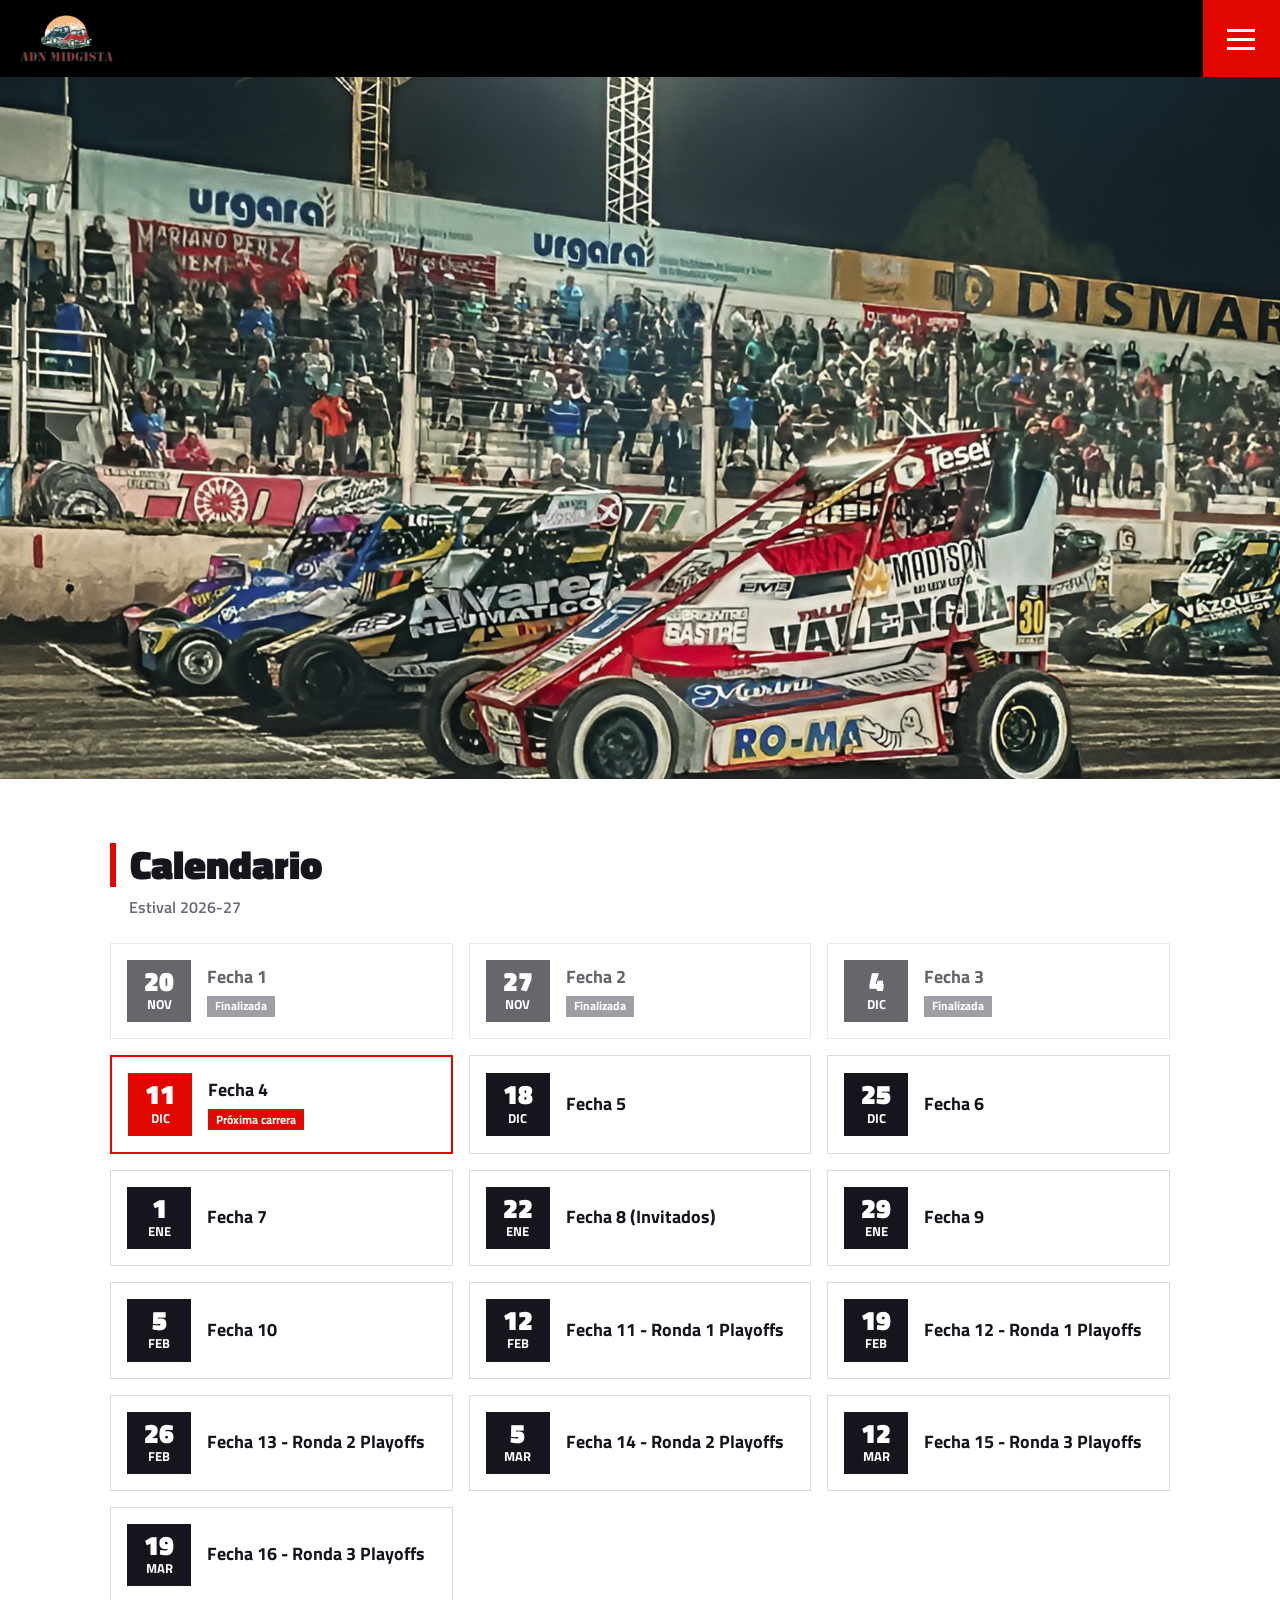
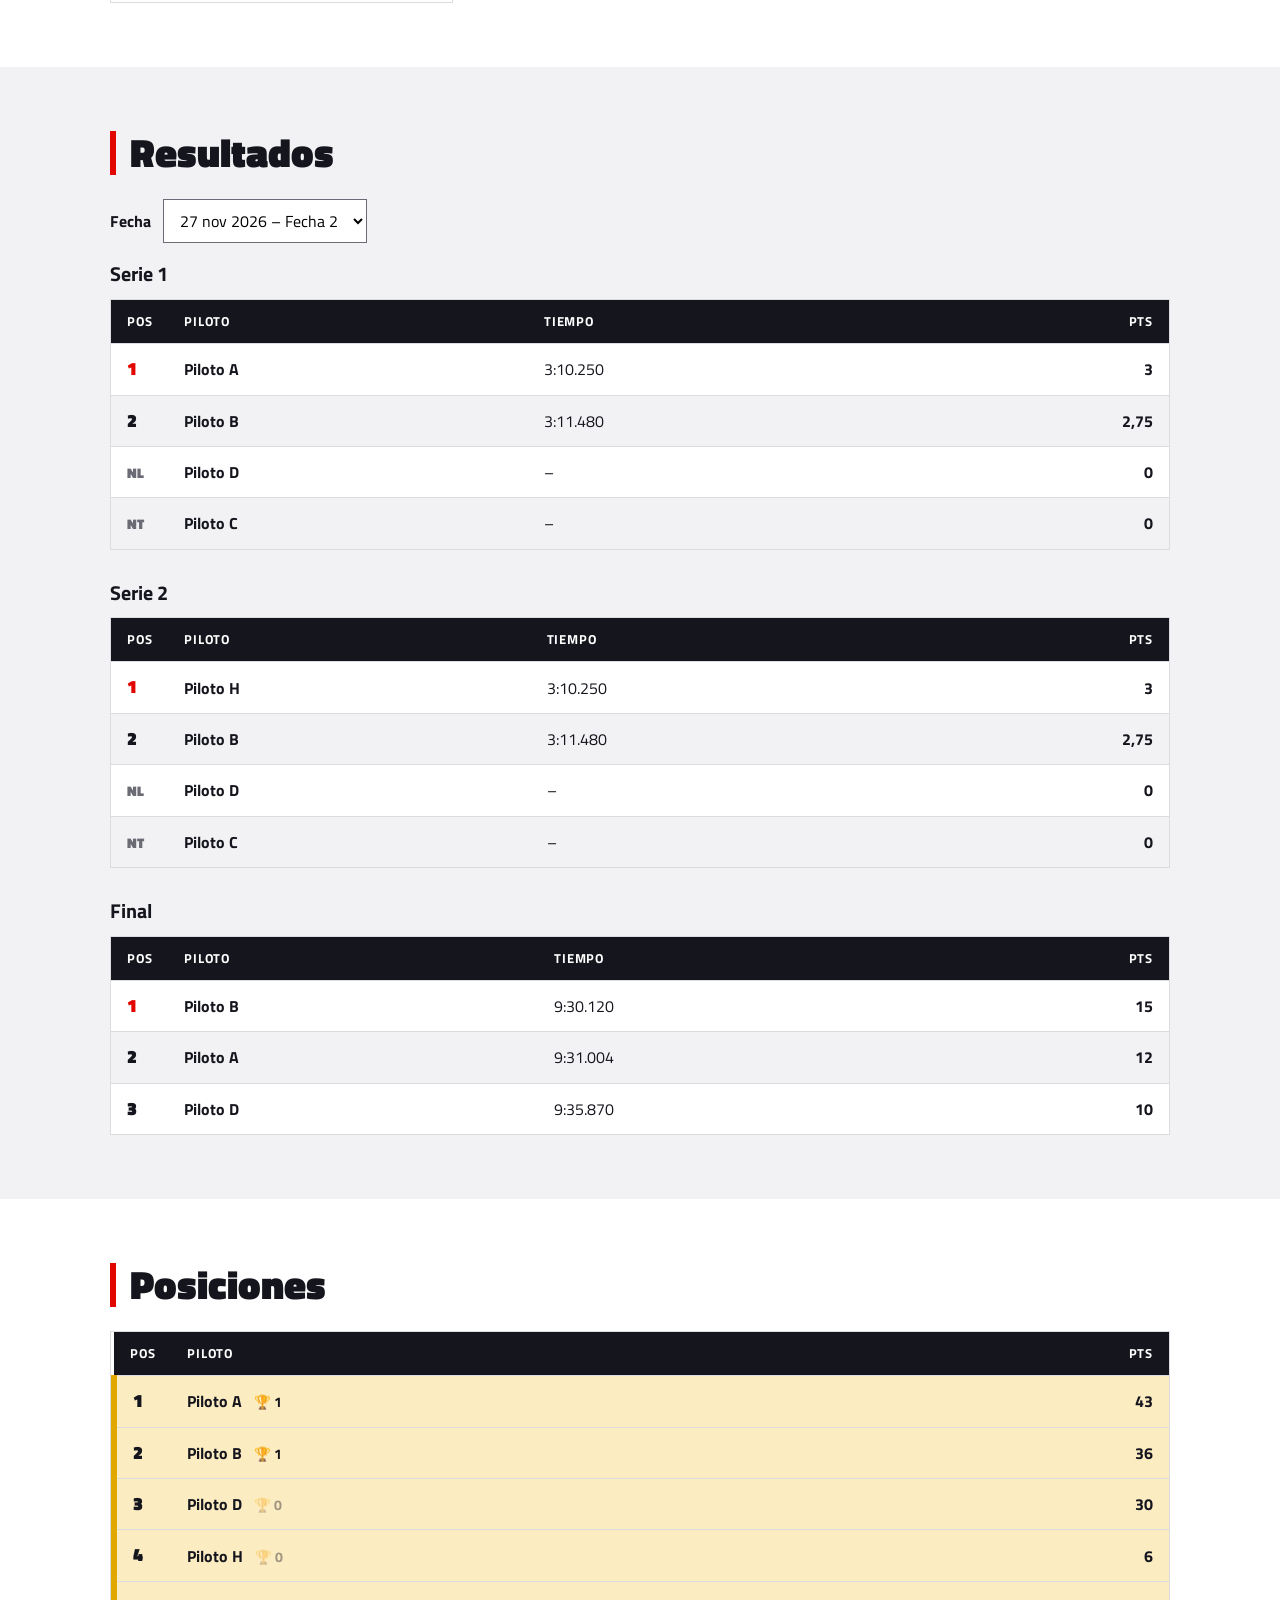
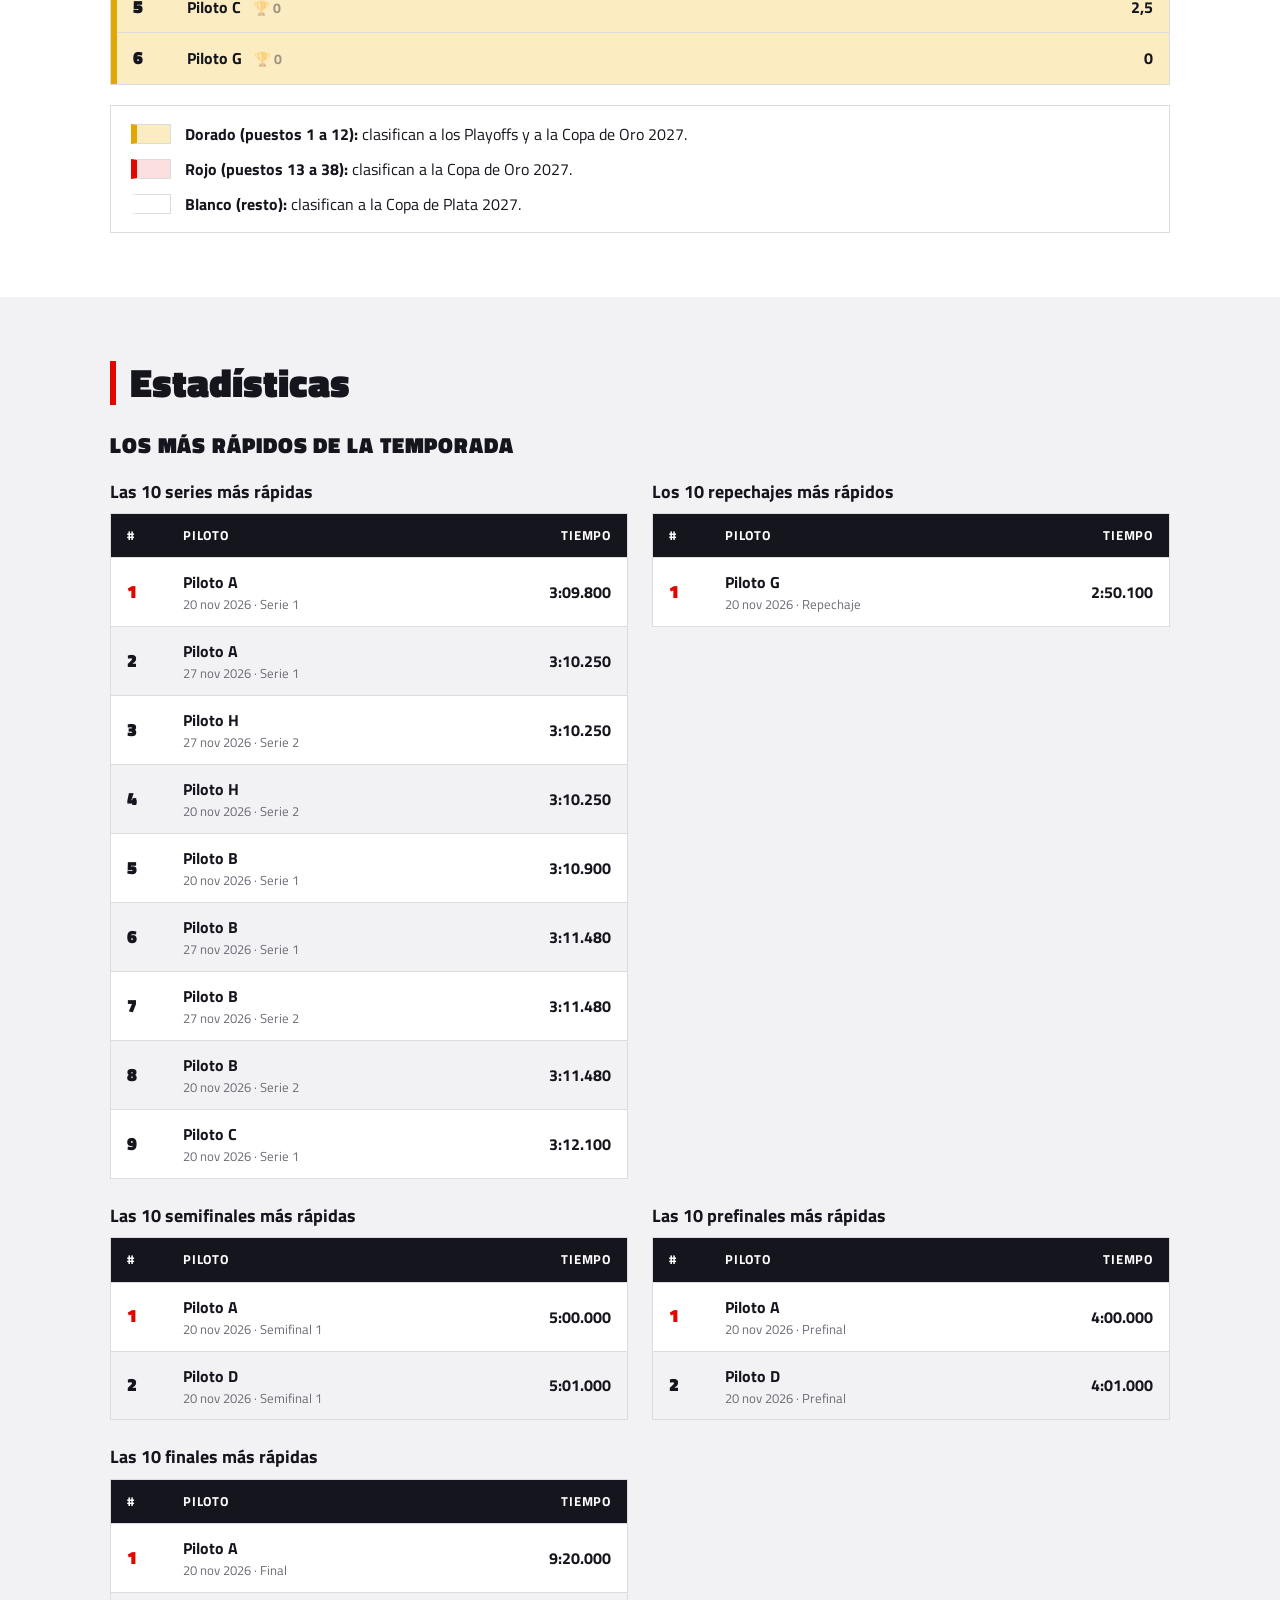
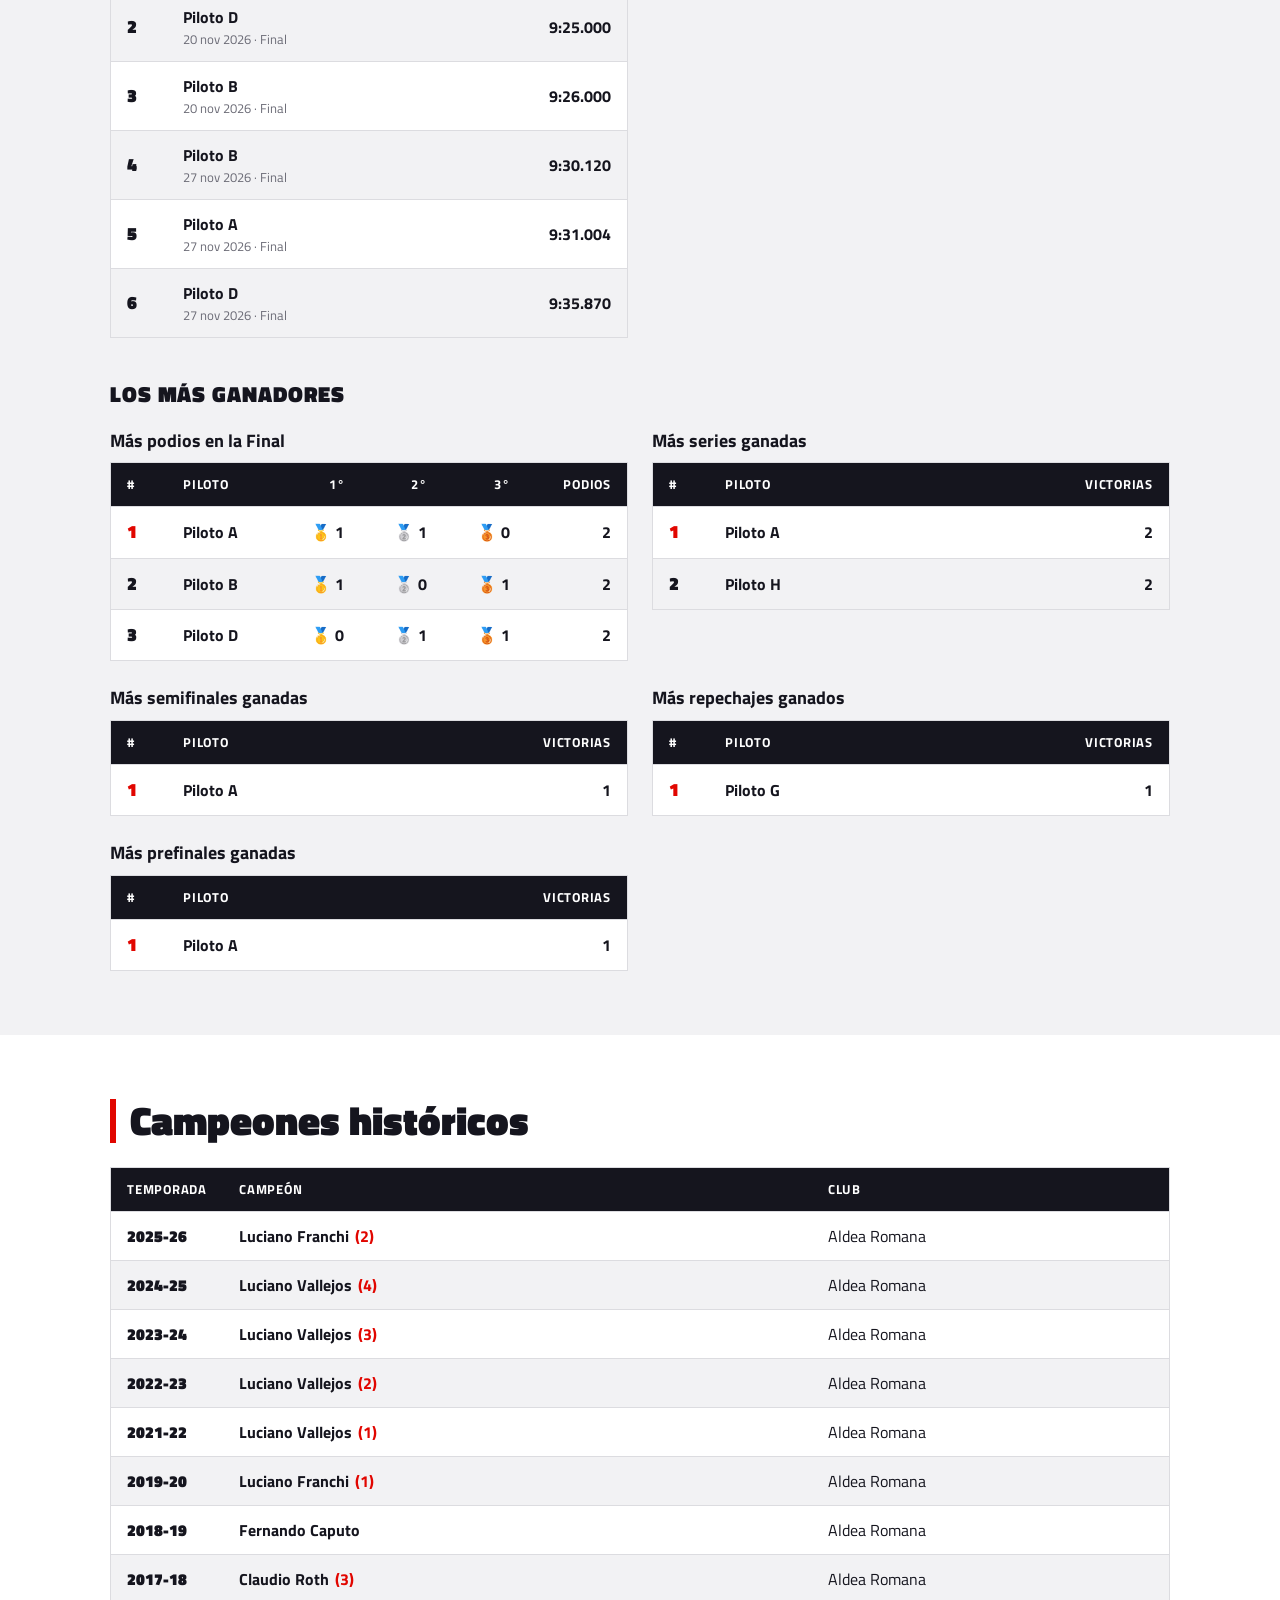
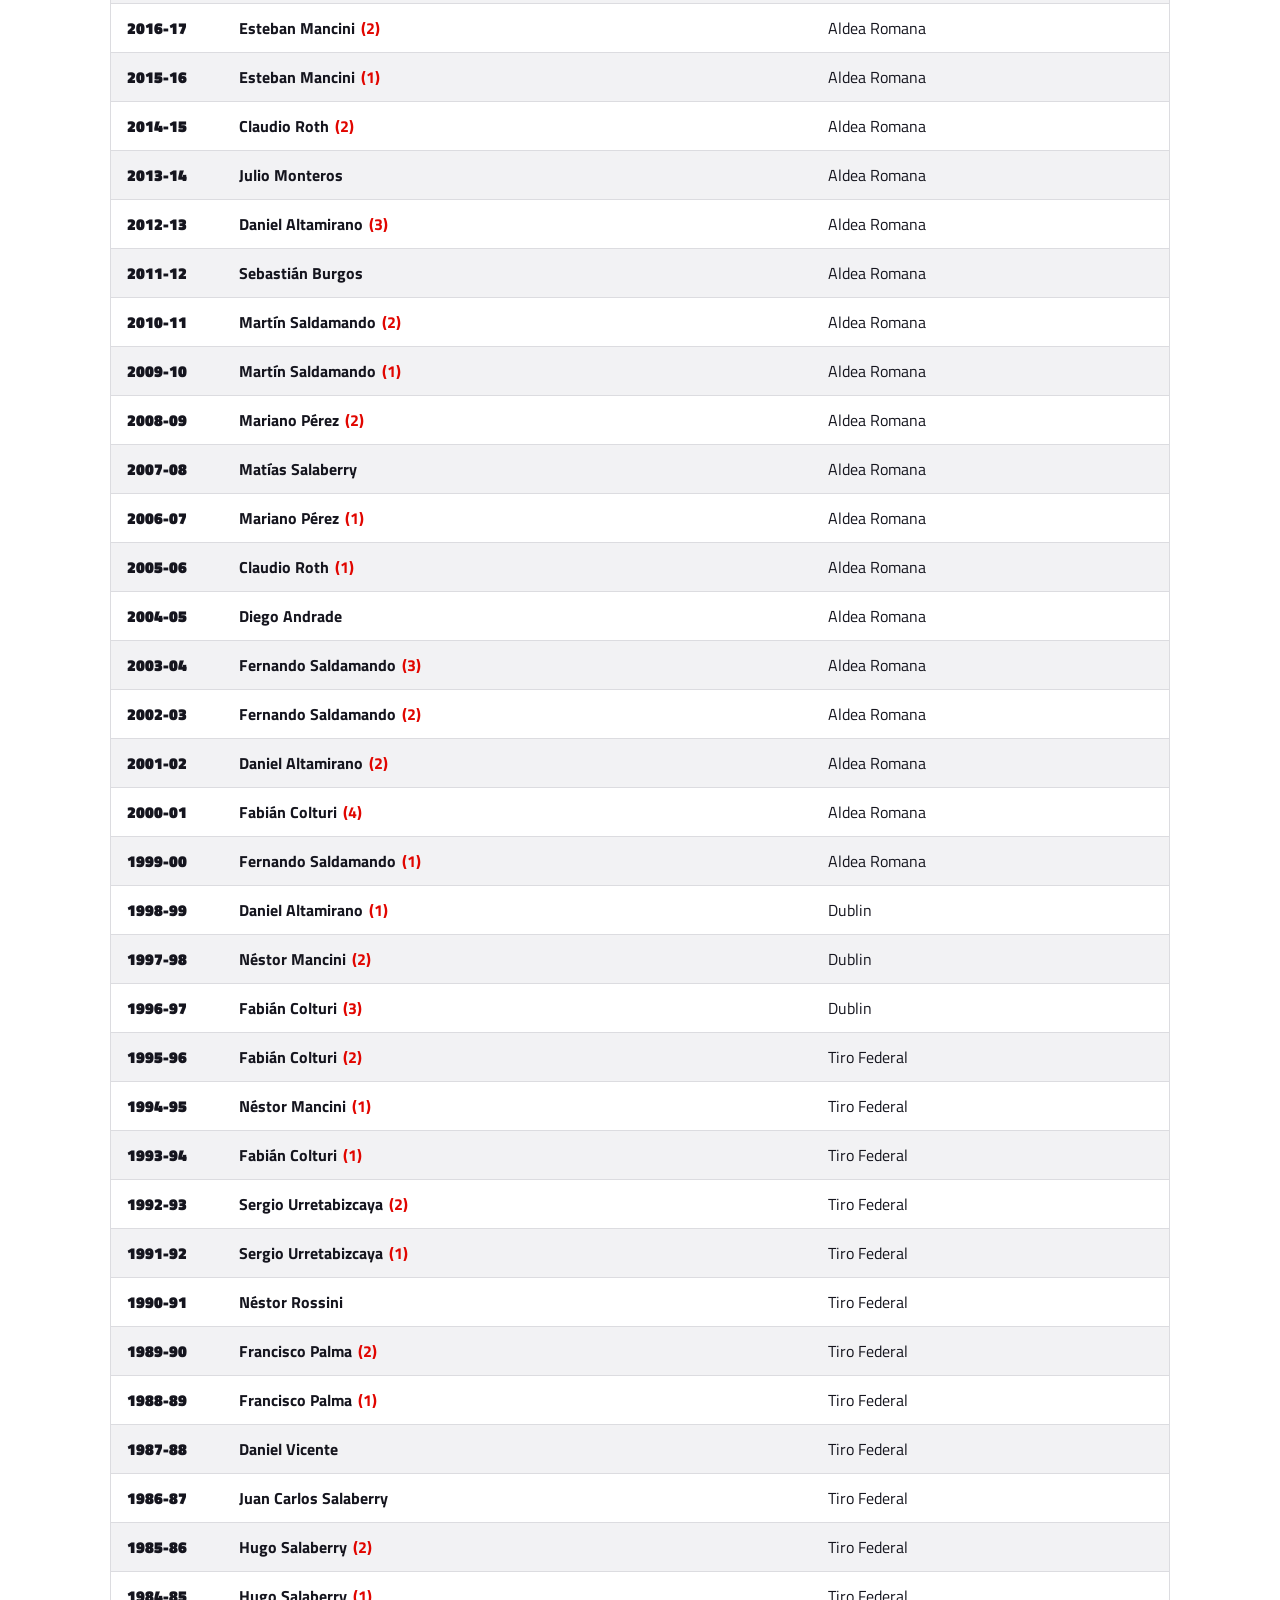
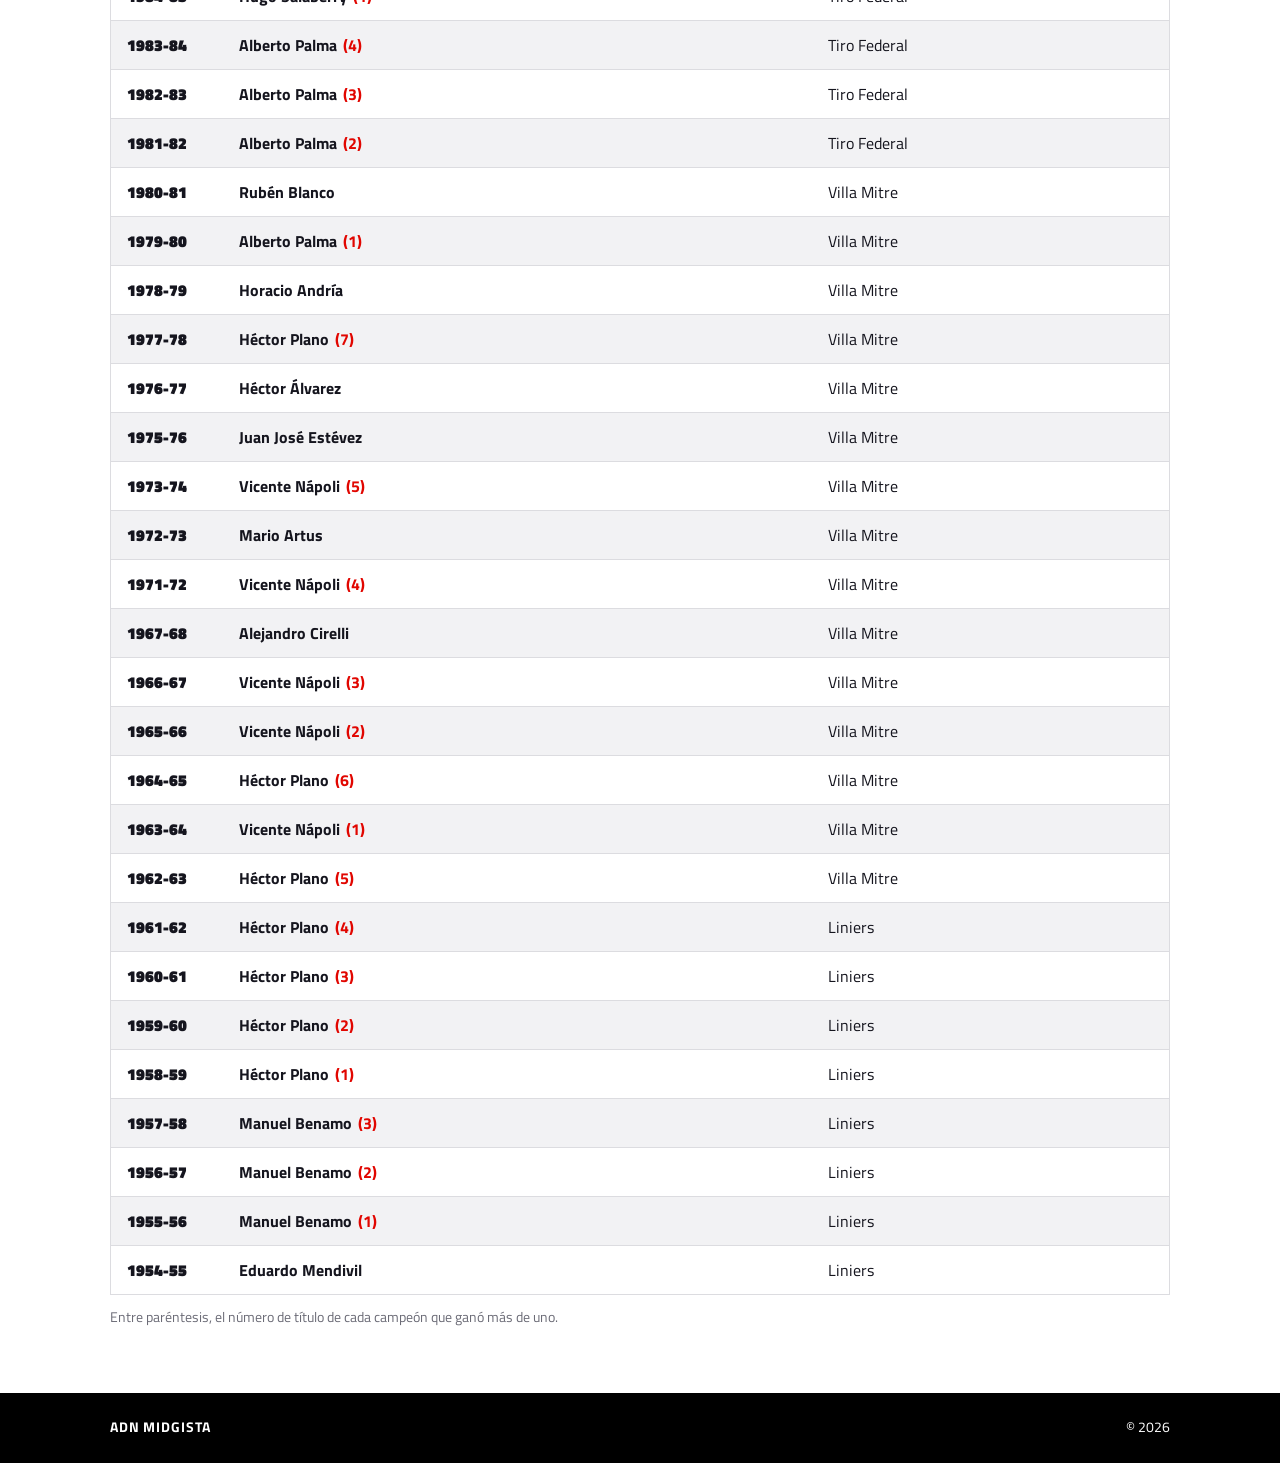
<file: index.html>
<!DOCTYPE html>
<html lang="es">
<head>
  <meta charset="UTF-8">
  <meta name="viewport" content="width=device-width, initial-scale=1">
  <title>ADN Midgista | Automovilismo</title>
  <meta name="description" content="Resultados, calendario, posiciones e historia del automovilismo.">

  <link rel="preconnect" href="https://fonts.googleapis.com">
  <link rel="preconnect" href="https://fonts.gstatic.com" crossorigin>
  <link href="https://fonts.googleapis.com/css2?family=Titillium+Web:wght@400;600;700;900&display=swap" rel="stylesheet">
  <link rel="stylesheet" href="style.css">
</head>
<body>

  <!-- ============ BARRA SUPERIOR ============ -->
  <header class="barra">
    <a class="logo" href="#inicio" aria-label="ADN Midgista, ir al inicio">
      <img id="logo-img" alt="ADN Midgista">
      <span id="logo-texto" class="logo-texto" hidden>ADN Midgista</span>
    </a>

    <button class="menu-boton" id="menu-boton" aria-expanded="false" aria-controls="menu">
      <span class="sr-only">Abrir menú</span>
      <span class="menu-icono" aria-hidden="true"></span>
    </button>

    <nav class="menu" id="menu" aria-label="Secciones">
      <a href="#inicio">Inicio</a>
      <a href="#calendario">Calendario</a>
      <a href="#resultados">Resultados</a>
      <a href="#posiciones">Posiciones</a>
      <a href="#estadisticas">Estadísticas</a>
      <a href="#campeones">Campeones</a>
      <a href="micromidget.html">Micromidget</a>
    </nav>

    <div class="redes-bloque">
      <strong>Seguinos</strong>
      <span id="redes"></span>
    </div>
  </header>

  <main>

    <!-- ============ PORTADA ============ -->
    <section class="portada" id="inicio"></section>

    <!-- ============ CALENDARIO ============ -->
    <section class="seccion" id="calendario">
      <div class="contenedor">
        <h2 class="seccion-titulo">Calendario</h2>
        <p class="seccion-sub" id="calendario-sub"></p>
        <div class="calendario-grilla" id="calendario-lista"></div>
      </div>
    </section>

    <!-- ============ RESULTADOS ============ -->
    <section class="seccion seccion-gris" id="resultados">
      <div class="contenedor">
        <h2 class="seccion-titulo">Resultados</h2>
        <div class="selector">
          <label for="resultados-selector">Fecha</label>
          <select id="resultados-selector"></select>
        </div>
        <div id="resultados-contenido"></div>
      </div>
    </section>

    <!-- ============ POSICIONES ============ -->
    <section class="seccion" id="posiciones">
      <div class="contenedor">
        <h2 class="seccion-titulo">Posiciones</h2>
        <div class="tabla-caja">
          <table class="tabla">
            <thead>
              <tr>
                <th scope="col">Pos</th>
                <th scope="col">Piloto</th>
                <th scope="col" class="num">Pts</th>
              </tr>
            </thead>
            <tbody id="posiciones-cuerpo"></tbody>
          </table>
        </div>
        <ul class="leyenda" aria-label="Referencias de colores">
          <li>
            <span class="leyenda-color leyenda-oro"></span>
            <span><strong>Dorado (puestos 1 a 12):</strong> clasifican a los Playoffs y a la Copa de Oro 2027.</span>
          </li>
          <li>
            <span class="leyenda-color leyenda-roja"></span>
            <span><strong>Rojo (puestos 13 a 38):</strong> clasifican a la Copa de Oro 2027.</span>
          </li>
          <li>
            <span class="leyenda-color leyenda-plata"></span>
            <span><strong>Blanco (resto):</strong> clasifican a la Copa de Plata 2027.</span>
          </li>
        </ul>
      </div>
    </section>

    <!-- ============ ESTADÍSTICAS ============ -->
    <section class="seccion seccion-gris" id="estadisticas">
      <div class="contenedor">
        <h2 class="seccion-titulo">Estadísticas</h2>
        <div id="estadisticas-contenido"></div>
      </div>
    </section>


    <!-- ============ CAMPEONES HISTÓRICOS ============ -->
    <section class="seccion" id="campeones">
      <div class="contenedor">
        <h2 class="seccion-titulo">Campeones históricos</h2>
        <div class="tabla-caja">
          <table class="tabla">
            <thead>
              <tr>
                <th scope="col">Temporada</th>
                <th scope="col">Campeón</th>
                <th scope="col">Club</th>
              </tr>
            </thead>
            <tbody id="campeones-cuerpo"></tbody>
          </table>
        </div>
        <p class="nota">Entre paréntesis, el número de título de cada campeón que ganó más de uno.</p>
      </div>
    </section>

  </main>

  <!-- ============ PIE ============ -->
  <footer class="pie">
    <div class="contenedor pie-fila">
      <span id="pie-nombre"></span>
      <span id="pie-anio"></span>
    </div>
  </footer>

  <!-- ============ PERFIL DE PILOTO (ventana emergente) ============ -->
  <dialog class="perfil" id="perfil" aria-labelledby="perfil-nombre">
    <div class="perfil-cabecera">
      <h2 id="perfil-nombre"></h2>
      <button type="button" class="perfil-cerrar" id="perfil-cerrar" aria-label="Cerrar perfil">✕</button>
    </div>
    <div class="perfil-caja" id="perfil-contenido"></div>
  </dialog>

  <!-- Los datos van primero, después el código que los dibuja -->
  <script src="datos.js"></script>
  <script>
    (function () {
      const D = DATOS;
      const $ = (id) => document.getElementById(id);

      // Evita que un texto con símbolos rompa el HTML
      const esc = (t) => String(t).replace(/[&<>"']/g, (c) =>
        ({ "&": "&amp;", "<": "&lt;", ">": "&gt;", '"': "&quot;", "'": "&#39;" }[c]));

      const MESES = ["ene","feb","mar","abr","may","jun","jul","ago","sep","oct","nov","dic"];
      // Se parte el texto a mano para evitar corrimientos por zona horaria
      const partes = (iso) => { const [a, m, d] = iso.split("-").map(Number); return { a, m, d }; };
      const fechaCorta = (iso) => { const p = partes(iso); return `${p.d} ${MESES[p.m - 1]} ${p.a}`; };

      /* ----- Logo (si falta la imagen, muestra el nombre) ----- */
      const logo = $("logo-img");
      logo.src = D.sitio.logo;
      logo.addEventListener("error", () => { logo.hidden = true; $("logo-texto").hidden = false; });

      /* ----- Redes ----- */
      $("redes").innerHTML = D.sitio.redes
        .map((r) => `<a href="${esc(r.url)}" target="_blank" rel="noopener">${esc(r.nombre)}</a>`)
        .join("");

      /* ----- Portada ----- */
      document.querySelector(".portada").style.setProperty("--portada", `url("${D.portada.imagen}")`);

      /* ----- Calendario ----- */
      $("calendario-sub").textContent = D.sitio.campeonato;
      const hoy = new Date().toISOString().slice(0, 10);
      const proxima = D.calendario.find((c) => c.fecha >= hoy);
      $("calendario-lista").innerHTML = D.calendario.map((c, i) => {
        const p = partes(c.fecha);
        const esProxima = c === proxima;
        const terminada = c.fecha < hoy;
        return `
          <article class="carrera${esProxima ? " carrera-proxima" : ""}${terminada ? " carrera-terminada" : ""}">
            <div class="carrera-fecha">
              <span class="carrera-dia">${p.d}</span>
              <span class="carrera-mes">${MESES[p.m - 1]}</span>
            </div>
            <div class="carrera-info">
              <h3>${esc(c.carrera)}</h3>
              ${esProxima ? '<span class="etiqueta">Próxima carrera</span>' : ""}
              ${terminada ? '<span class="etiqueta etiqueta-gris">Finalizada</span>' : ""}
            </div>
          </article>`;
      }).join("");

      /* =====================================================
         RESULTADOS, POSICIONES, ESTADÍSTICAS Y PERFILES
         Todo se calcula solo a partir de lo que cargás en datos.js
         ===================================================== */
      const TIPOS = {
        serie: "Serie", repechaje: "Repechaje", semifinal: "Semifinal",
        prefinal: "Prefinal", final: "Final"
      };
      const ORDEN_TIPOS = ["serie", "repechaje", "semifinal", "prefinal", "final"];
      const ESTADOS = { NL: "No largó", NT: "No terminó" };
      const VICTORIAS_EN = D.victoriasEn || ["final"];

      const puntosPor = (tipo, indice) => (D.puntaje[tipo] || [])[indice] || 0;
      const formatoPts = (n) => n.toLocaleString("es-AR", { maximumFractionDigits: 2 });
      const porNombre = (a, b) => a.localeCompare(b, "es");

      // "3:12.450" o "52,3" pasa a segundos. Si no es un tiempo válido, devuelve null.
      const aSegundos = (t) => {
        const texto = String(t === undefined || t === null ? "" : t).trim();
        if (!/^(\d+:){0,2}\d+([.,]\d+)?$/.test(texto)) return null;
        return texto.split(":").reduce((acc, parte) => acc * 60 + parseFloat(parte.replace(",", ".")), 0);
      };

      const nombreLink = (n) =>
        `<button type="button" class="enlace-piloto" data-piloto="${esc(n)}">${esc(n)}</button>`;

      /* ----- Una fila por piloto y por carrera ----- */
      const registros = [];
      D.resultados.forEach((r, iFecha) => {
        r.sesiones.forEach((s, iSesion) => {
          const estadoDe = (e) => String(e.estado || "").trim().toUpperCase();
          const rango = (e) => (estadoDe(e) === "NL" ? 1 : estadoDe(e) === "NT" ? 2 : 0);
          const entradas = s.orden
            .map((e) => (typeof e === "string" ? { piloto: e } : e))
            .filter((e) => e && e.piloto);
          let pos = 0;
          // Primero los que terminaron (en el orden cargado), después NL y NT
          entradas.slice().sort((a, b) => rango(a) - rango(b)).forEach((e) => {
            const sinPuntos = rango(e) !== 0;
            if (!sinPuntos) pos += 1;
            registros.push({
              piloto: e.piloto.trim(),
              fecha: r.fecha, iFecha, iSesion,
              tipo: s.tipo,
              sesion: s.nombre || TIPOS[s.tipo],
              pos: sinPuntos ? null : pos,
              estado: sinPuntos ? estadoDe(e) : null,
              tiempo: sinPuntos ? "" : (e.tiempo || ""),
              segundos: sinPuntos ? null : aSegundos(e.tiempo),
              puntos: sinPuntos ? 0 : puntosPor(s.tipo, pos - 1)
            });
          });
        });
      });

      const celdaPos = (g, sufijo) => g.estado
        ? `<abbr class="estado" title="${ESTADOS[g.estado]}">${g.estado}</abbr>`
        : g.pos + (sufijo || "");

      /* ----- Resultados ----- */
      const selector = $("resultados-selector");
      const contenido = $("resultados-contenido");

      function mostrarResultado(i) {
        const r = D.resultados[i];
        const sesiones = r.sesiones
          .map((s, iS) => ({ s, iS }))
          .sort((a, b) => ORDEN_TIPOS.indexOf(a.s.tipo) - ORDEN_TIPOS.indexOf(b.s.tipo));
        contenido.innerHTML = sesiones.map(({ s, iS }) => {
          const filas = registros.filter((g) => g.iFecha === i && g.iSesion === iS);
          return `
            <h3 class="sesion-titulo">${esc(s.nombre || TIPOS[s.tipo])}</h3>
            <div class="tabla-caja">
              <table class="tabla">
                <thead>
                  <tr>
                    <th scope="col">Pos</th><th scope="col">Piloto</th>
                    <th scope="col">Tiempo</th><th scope="col" class="num">Pts</th>
                  </tr>
                </thead>
                <tbody>
                  ${filas.map((g) => `
                    <tr>
                      <td class="pos">${celdaPos(g)}</td>
                      <td><strong>${nombreLink(g.piloto)}</strong></td>
                      <td>${g.tiempo ? esc(g.tiempo) : "–"}</td>
                      <td class="num">${formatoPts(g.puntos)}</td>
                    </tr>`).join("")}
                </tbody>
              </table>
            </div>`;
        }).join("");
      }

      if (D.resultados.length === 0) {
        document.querySelector(".selector").style.display = "none";
        contenido.innerHTML = '<p class="vacio">La temporada todavía no comenzó. Los resultados se publican acá después de cada fecha.</p>';
      } else {
        selector.innerHTML = D.resultados.map((r, i) => {
          const cal = D.calendario.find((c) => c.fecha === r.fecha);
          return `<option value="${i}">${fechaCorta(r.fecha)}${cal ? " – " + esc(cal.carrera) : ""}</option>`;
        }).join("");
        selector.addEventListener("change", () => mostrarResultado(Number(selector.value)));
        mostrarResultado(0);
      }

      /* ----- Posiciones (se calculan solas con los resultados) ----- */
      const pilotos = {};
      registros.forEach((g) => {
        const p = pilotos[g.piloto] || (pilotos[g.piloto] = { nombre: g.piloto, puntos: 0, victorias: 0 });
        p.puntos += g.puntos;
        if (g.pos === 1 && VICTORIAS_EN.includes(g.tipo)) p.victorias += 1;
      });

      const ranking = Object.values(pilotos)
        .sort((a, b) => b.puntos - a.puntos || porNombre(a.nombre, b.nombre));

      if (ranking.length === 0) {
        $("posiciones-cuerpo").innerHTML =
          '<tr><td colspan="3">La temporada todavía no comenzó.</td></tr>';
      } else {
        let anterior = null, posActual = 0;
        $("posiciones-cuerpo").innerHTML = ranking.map((p, i) => {
          if (p.puntos !== anterior) { posActual = i + 1; anterior = p.puntos; }
          p.puesto = posActual;
          const zona = posActual <= D.zonas.oro ? "zona-oro"
                     : posActual <= D.zonas.rojo ? "zona-roja"
                     : "zona-plata";
          return `
            <tr class="${zona}">
              <td class="pos">${posActual}</td>
              <td>
                <strong>${nombreLink(p.nombre)}</strong>
                <span class="victorias${p.victorias ? "" : " victorias-cero"}" title="Victorias">🏆 ${p.victorias}</span>
              </td>
              <td class="num">${formatoPts(p.puntos)}</td>
            </tr>`;
        }).join("");
      }

      /* ----- Estadísticas ----- */
      const tarjeta = (titulo, cabecera, filas) => {
        const columnas = (cabecera.match(/<th/g) || []).length;
        return `
          <div class="stat">
            <h4 class="stat-titulo">${titulo}</h4>
            <div class="tabla-caja">
              <table class="tabla">
                <thead><tr>${cabecera}</tr></thead>
                <tbody>${filas || `<tr><td colspan="${columnas}">Todavía no hay datos.</td></tr>`}</tbody>
              </table>
            </div>
          </div>`;
      };

      // Los 10 mejores tiempos de cada tipo de carrera (ignora NL, NT y tiempos que no se pueden leer)
      const TITULO_RAPIDOS = {
        serie: "Las 10 series más rápidas",
        repechaje: "Los 10 repechajes más rápidos",
        semifinal: "Las 10 semifinales más rápidas",
        prefinal: "Las 10 prefinales más rápidas",
        final: "Las 10 finales más rápidas"
      };
      const tarjetaRapidos = (tipo) => {
        const filas = registros
          .filter((g) => g.tipo === tipo && g.segundos !== null)
          .sort((a, b) => a.segundos - b.segundos)
          .slice(0, 10)
          .map((g, k) => `
            <tr>
              <td class="pos">${k + 1}</td>
              <td><strong>${nombreLink(g.piloto)}</strong>
                  <small>${fechaCorta(g.fecha)} · ${esc(g.sesion)}</small></td>
              <td class="num">${esc(g.tiempo)}</td>
            </tr>`).join("");
        return tarjeta(TITULO_RAPIDOS[tipo],
          '<th scope="col">#</th><th scope="col">Piloto</th><th scope="col" class="num">Tiempo</th>', filas);
      };

      // Ranking de victorias (1° puestos) por tipo de carrera
      const TITULO_GANADAS = {
        serie: "Más series ganadas",
        semifinal: "Más semifinales ganadas",
        repechaje: "Más repechajes ganados",
        prefinal: "Más prefinales ganadas"
      };
      const tarjetaGanadas = (tipo) => {
        const cuenta = {};
        registros.filter((g) => g.tipo === tipo && g.pos === 1)
          .forEach((g) => { cuenta[g.piloto] = (cuenta[g.piloto] || 0) + 1; });
        const filas = Object.entries(cuenta)
          .sort((a, b) => b[1] - a[1] || porNombre(a[0], b[0]))
          .slice(0, 10)
          .map(([nombre, n], k) => `
            <tr>
              <td class="pos">${k + 1}</td>
              <td><strong>${nombreLink(nombre)}</strong></td>
              <td class="num">${n}</td>
            </tr>`).join("");
        return tarjeta(TITULO_GANADAS[tipo],
          '<th scope="col">#</th><th scope="col">Piloto</th><th scope="col" class="num">Victorias</th>', filas);
      };

      // Podios en la Final (1°, 2° y 3°)
      const podios = {};
      const medalla = ["", "oro", "plata", "bronce"];
      registros.filter((g) => g.tipo === "final" && g.pos && g.pos <= 3).forEach((g) => {
        const p = podios[g.piloto] || (podios[g.piloto] = { nombre: g.piloto, oro: 0, plata: 0, bronce: 0 });
        p[medalla[g.pos]] += 1;
      });
      const filasPodios = Object.values(podios)
        .map((p) => ({ ...p, total: p.oro + p.plata + p.bronce }))
        .sort((a, b) => b.total - a.total || b.oro - a.oro || b.plata - a.plata || porNombre(a.nombre, b.nombre))
        .slice(0, 10)
        .map((p, k) => `
          <tr>
            <td class="pos">${k + 1}</td>
            <td><strong>${nombreLink(p.nombre)}</strong></td>
            <td class="num">🥇 ${p.oro}</td><td class="num">🥈 ${p.plata}</td><td class="num">🥉 ${p.bronce}</td>
            <td class="num">${p.total}</td>
          </tr>`).join("");

      $("estadisticas-contenido").innerHTML = `
        <h3 class="stats-grupo">Los más rápidos de la temporada</h3>
        <div class="stats-grilla">
          ${["serie", "repechaje", "semifinal", "prefinal", "final"].map(tarjetaRapidos).join("")}
        </div>
        <h3 class="stats-grupo">Los más ganadores</h3>
        <div class="stats-grilla">
          ${tarjeta("Más podios en la Final",
            '<th scope="col">#</th><th scope="col">Piloto</th><th scope="col" class="num">1°</th><th scope="col" class="num">2°</th><th scope="col" class="num">3°</th><th scope="col" class="num">Podios</th>',
            filasPodios)}
          ${["serie", "semifinal", "repechaje", "prefinal"].map(tarjetaGanadas).join("")}
        </div>`;

      /* ----- Perfil de cada piloto ----- */
      const dialogo = $("perfil");

      function abrirPerfil(nombre) {
        const p = pilotos[nombre];
        if (!p) return;
        const mios = registros.filter((g) => g.piloto === nombre);

        const porFecha = {};
        mios.forEach((g) => (porFecha[g.iFecha] = porFecha[g.iFecha] || []).push(g));

        const bloques = Object.keys(porFecha).map(Number)
          .sort((a, b) => D.resultados[a].fecha.localeCompare(D.resultados[b].fecha))
          .map((iF) => {
            const filas = porFecha[iF].slice().sort((a, b) =>
              ORDEN_TIPOS.indexOf(a.tipo) - ORDEN_TIPOS.indexOf(b.tipo) || a.iSesion - b.iSesion);
            const ptsFecha = filas.reduce((suma, g) => suma + g.puntos, 0);
            const fecha = D.resultados[iF].fecha;
            const cal = D.calendario.find((c) => c.fecha === fecha);
            return `
              <h3 class="sesion-titulo">${fechaCorta(fecha)}${cal ? " – " + esc(cal.carrera) : ""}
                <span class="perfil-pts">${formatoPts(ptsFecha)} pts</span></h3>
              <div class="tabla-caja">
                <table class="tabla">
                  <thead>
                    <tr>
                      <th scope="col">Carrera</th><th scope="col">Pos</th>
                      <th scope="col">Tiempo</th><th scope="col" class="num">Pts</th>
                    </tr>
                  </thead>
                  <tbody>
                    ${filas.map((g) => `
                      <tr>
                        <td>${esc(g.sesion)}</td>
                        <td class="pos">${celdaPos(g, "°")}</td>
                        <td>${g.tiempo ? esc(g.tiempo) : "–"}</td>
                        <td class="num">${formatoPts(g.puntos)}</td>
                      </tr>`).join("")}
                  </tbody>
                </table>
              </div>`;
          }).join("");

        $("perfil-nombre").textContent = nombre;
        $("perfil-contenido").innerHTML = `
          <div class="perfil-resumen">
            <div class="perfil-dato"><strong>${p.puesto}°</strong><span>Posición</span></div>
            <div class="perfil-dato"><strong>${formatoPts(p.puntos)}</strong><span>Puntos</span></div>
            <div class="perfil-dato"><strong>🏆 ${p.victorias}</strong><span>Victorias</span></div>
          </div>
          ${bloques}`;
        dialogo.showModal();
      }

      document.addEventListener("click", (e) => {
        const boton = e.target.closest(".enlace-piloto");
        if (boton) abrirPerfil(boton.dataset.piloto);
      });
      $("perfil-cerrar").addEventListener("click", () => dialogo.close());
      dialogo.addEventListener("click", (e) => { if (e.target === dialogo) dialogo.close(); });

      /* ----- Campeones históricos ----- */
      // Se ordenan por temporada para contar los títulos de cada uno en orden;
      // los que ganaron más de uno muestran el número entre paréntesis.
      const historico = (D.campeones || []).slice()
        .sort((a, b) => (a.temporada > b.temporada ? 1 : -1));
      const totalTitulos = {};
      historico.forEach((c) => { totalTitulos[c.piloto] = (totalTitulos[c.piloto] || 0) + 1; });
      const contadorTitulos = {};
      const filasCampeones = historico.map((c) => {
        contadorTitulos[c.piloto] = (contadorTitulos[c.piloto] || 0) + 1;
        return { ...c, numero: contadorTitulos[c.piloto], repite: totalTitulos[c.piloto] > 1 };
      }).reverse(); // el más reciente arriba

      $("campeones-cuerpo").innerHTML = filasCampeones.length === 0
        ? '<tr><td colspan="3">Todavía no hay campeones cargados.</td></tr>'
        : filasCampeones.map((c) => `
          <tr>
            <td class="temporada">${esc(c.temporada)}</td>
            <td><strong>${esc(c.piloto)}</strong>${c.repite ? ` <span class="titulo-n">(${c.numero})</span>` : ""}</td>
            <td>${esc(c.club)}</td>
          </tr>`).join("");

      /* ----- Pie ----- */
      $("pie-nombre").textContent = D.sitio.nombre;
      $("pie-anio").textContent = "© " + new Date().getFullYear();

      /* ----- Menú en celular ----- */
      const botonMenu = $("menu-boton"), menu = $("menu");
      botonMenu.addEventListener("click", () => {
        const abierto = menu.classList.toggle("abierto");
        botonMenu.setAttribute("aria-expanded", abierto);
      });
      menu.addEventListener("click", (e) => {
        if (e.target.tagName === "A") {
          menu.classList.remove("abierto");
          botonMenu.setAttribute("aria-expanded", "false");
        }
      });
    })();
  </script>
</body>
</html>
</file>
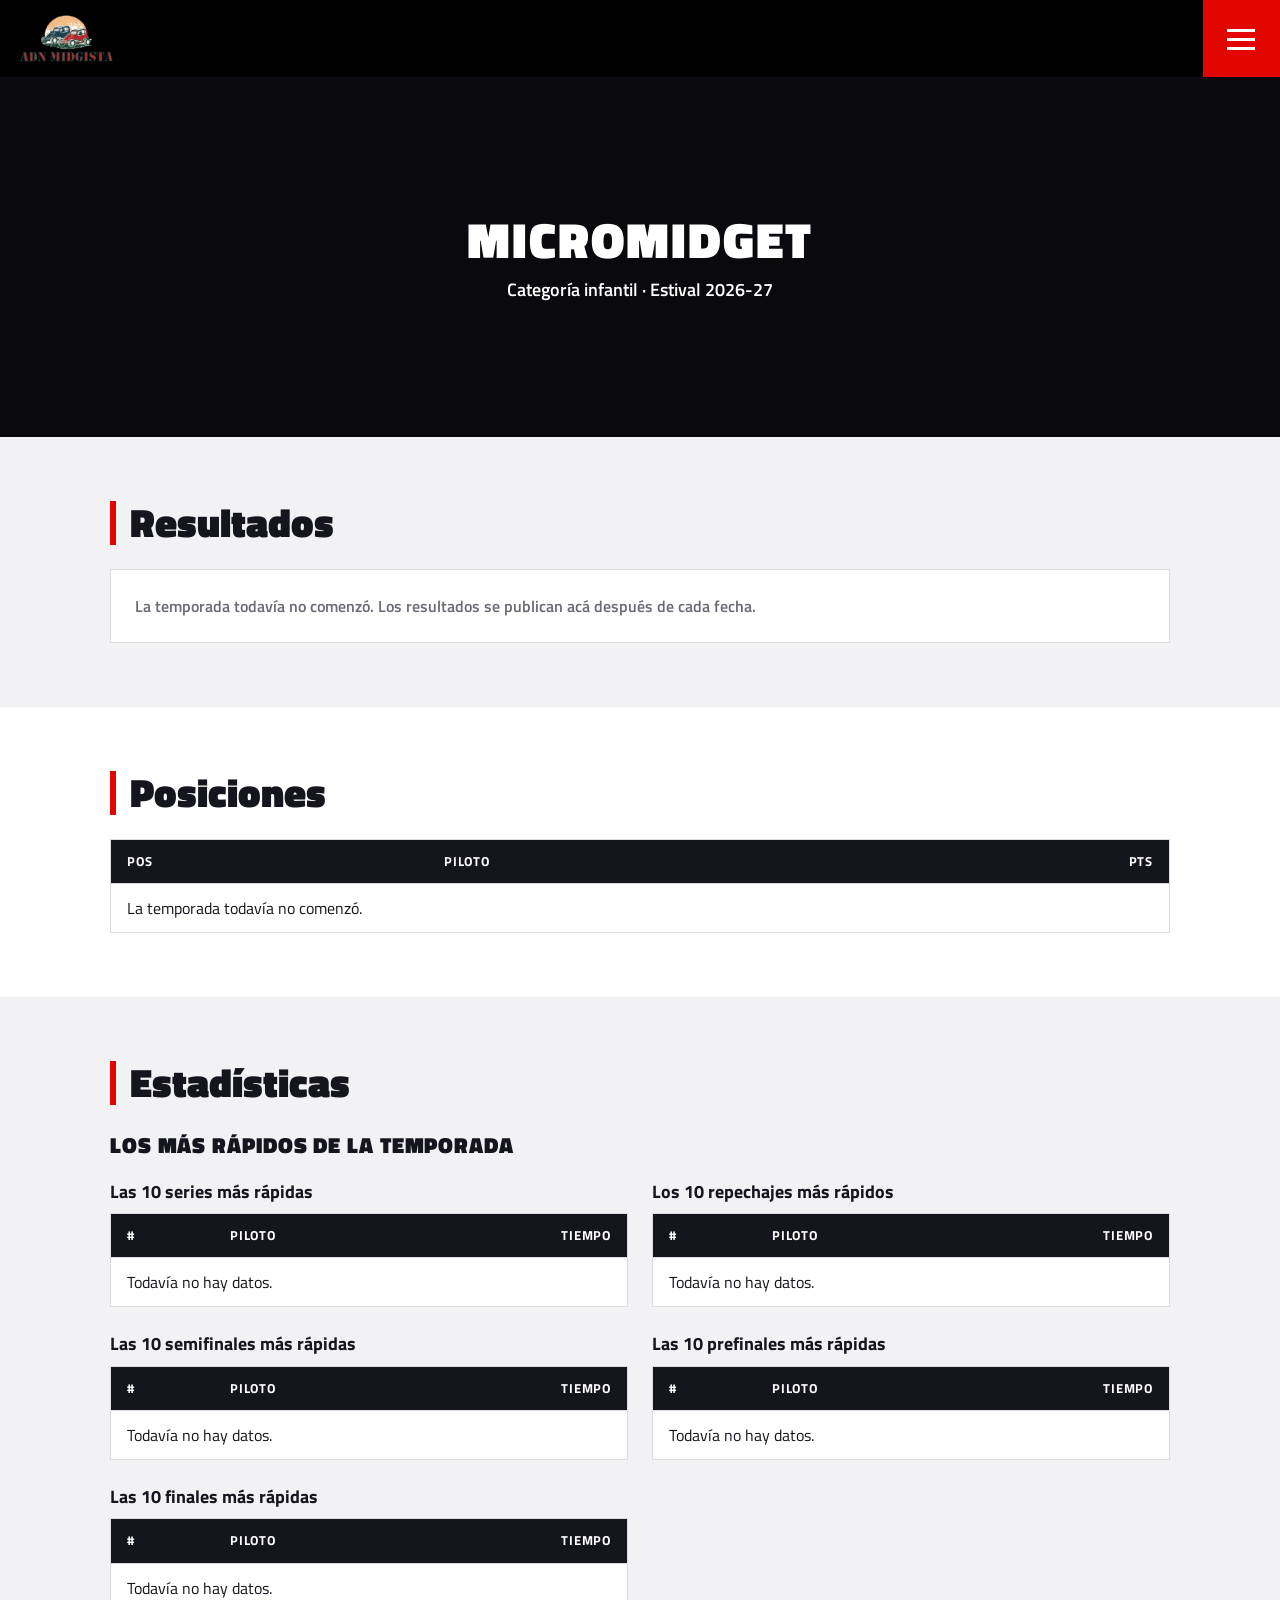
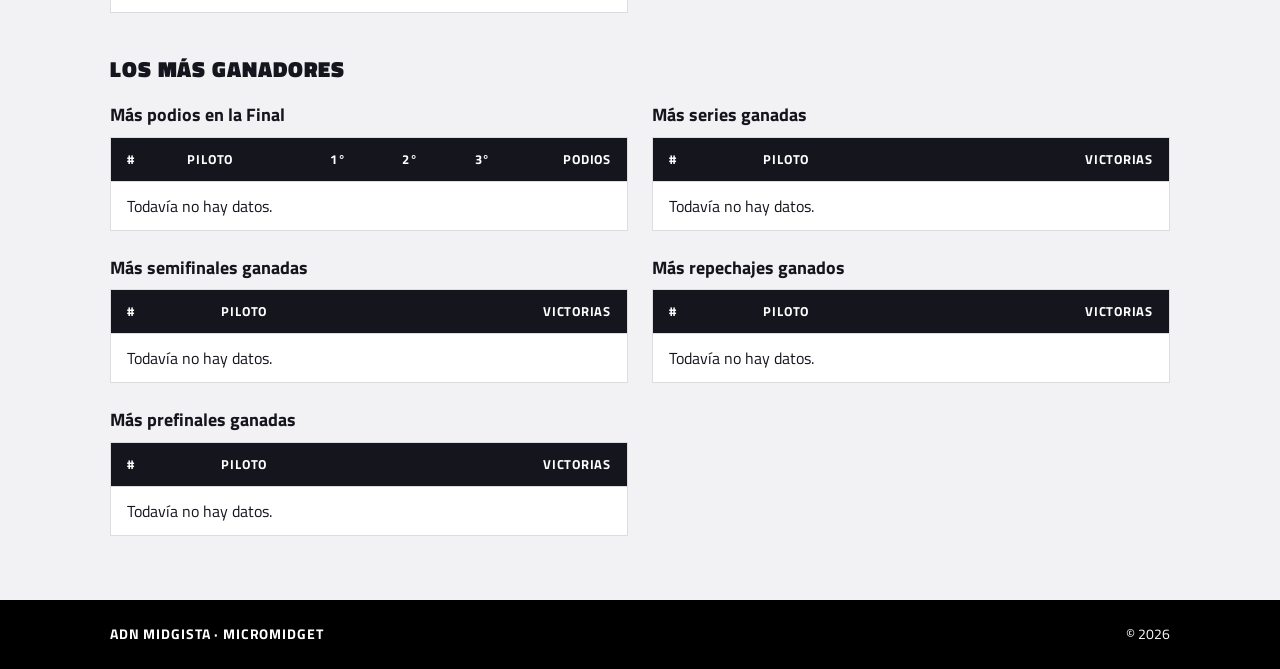
<file: micromidget.html>
<!DOCTYPE html>
<html lang="es">
<head>
  <meta charset="UTF-8">
  <meta name="viewport" content="width=device-width, initial-scale=1">
  <title>Micromidget | ADN Midgista</title>
  <meta name="description" content="Resultados, posiciones y estadísticas de la categoría Micromidget.">

  <link rel="preconnect" href="https://fonts.googleapis.com">
  <link rel="preconnect" href="https://fonts.gstatic.com" crossorigin>
  <link href="https://fonts.googleapis.com/css2?family=Titillium+Web:wght@400;600;700;900&display=swap" rel="stylesheet">
  <link rel="stylesheet" href="style.css">

  <style>
    /* Solo para esta página: el título es más bajo que la portada del inicio */
    .portada-mini {
      min-height: 40vh;
      align-items: center;
      background-image: linear-gradient(rgba(0, 0, 0, .55), rgba(0, 0, 0, .55)), var(--portada);
    }
    .portada-mini h1 {
      margin: 0 0 .5rem;
      font-weight: 900;
      text-transform: uppercase;
      letter-spacing: .04em;
    }
    .portada-mini p { font-size: 1.15rem; font-weight: 600; }
  </style>
</head>
<body>

  <!-- ============ BARRA SUPERIOR ============ -->
  <header class="barra">
    <a class="logo" href="index.html" aria-label="ADN Midgista, volver al inicio">
      <img id="logo-img" alt="ADN Midgista">
      <span id="logo-texto" class="logo-texto" hidden>ADN Midgista</span>
    </a>

    <button class="menu-boton" id="menu-boton" aria-expanded="false" aria-controls="menu">
      <span class="sr-only">Abrir menú</span>
      <span class="menu-icono" aria-hidden="true"></span>
    </button>

    <nav class="menu" id="menu" aria-label="Secciones">
      <a href="index.html">← Inicio</a>
      <a href="#resultados">Resultados</a>
      <a href="#posiciones">Posiciones</a>
      <a href="#estadisticas">Estadísticas</a>
    </nav>

    <div class="redes-bloque">
      <strong>Seguinos</strong>
      <span id="redes"></span>
    </div>
  </header>

  <main>

    <!-- ============ TÍTULO ============ -->
    <section class="portada portada-mini" id="inicio">
      <div class="portada-contenido">
        <h1>Micromidget</h1>
        <p id="micro-sub"></p>
      </div>
    </section>

    <!-- ============ RESULTADOS ============ -->
    <section class="seccion seccion-gris" id="resultados">
      <div class="contenedor">
        <h2 class="seccion-titulo">Resultados</h2>
        <div class="selector">
          <label for="resultados-selector">Fecha</label>
          <select id="resultados-selector"></select>
        </div>
        <div id="resultados-contenido"></div>
      </div>
    </section>

    <!-- ============ POSICIONES ============ -->
    <section class="seccion" id="posiciones">
      <div class="contenedor">
        <h2 class="seccion-titulo">Posiciones</h2>
        <div class="tabla-caja">
          <table class="tabla">
            <thead>
              <tr>
                <th scope="col">Pos</th>
                <th scope="col">Piloto</th>
                <th scope="col" class="num">Pts</th>
              </tr>
            </thead>
            <tbody id="posiciones-cuerpo"></tbody>
          </table>
        </div>
      </div>
    </section>

    <!-- ============ ESTADÍSTICAS ============ -->
    <section class="seccion seccion-gris" id="estadisticas">
      <div class="contenedor">
        <h2 class="seccion-titulo">Estadísticas</h2>
        <div id="estadisticas-contenido"></div>
      </div>
    </section>

  </main>

  <!-- ============ PIE ============ -->
  <footer class="pie">
    <div class="contenedor pie-fila">
      <span id="pie-nombre"></span>
      <span id="pie-anio"></span>
    </div>
  </footer>

  <!-- ============ PERFIL DE PILOTO (ventana emergente) ============ -->
  <dialog class="perfil" id="perfil" aria-labelledby="perfil-nombre">
    <div class="perfil-cabecera">
      <h2 id="perfil-nombre"></h2>
      <button type="button" class="perfil-cerrar" id="perfil-cerrar" aria-label="Cerrar perfil">✕</button>
    </div>
    <div class="perfil-caja" id="perfil-contenido"></div>
  </dialog>

  <!-- datos.js solo aporta el logo y las redes; los datos de esta página están en datos_micromidget.js -->
  <script src="datos.js"></script>
  <script src="datos_micromidget.js"></script>
  <script>
    (function () {
      const D = DATOS_MICRO;       // datos de Micromidget
      const S = DATOS.sitio;       // logo, redes y nombre del sitio
      const $ = (id) => document.getElementById(id);

      // Evita que un texto con símbolos rompa el HTML
      const esc = (t) => String(t).replace(/[&<>"']/g, (c) =>
        ({ "&": "&amp;", "<": "&lt;", ">": "&gt;", '"': "&quot;", "'": "&#39;" }[c]));

      const MESES = ["ene","feb","mar","abr","may","jun","jul","ago","sep","oct","nov","dic"];
      const partes = (iso) => { const [a, m, d] = iso.split("-").map(Number); return { a, m, d }; };
      const fechaCorta = (iso) => { const p = partes(iso); return `${p.d} ${MESES[p.m - 1]} ${p.a}`; };
      const nombreFecha = (r) => fechaCorta(r.fecha) + (r.nombre ? " – " + r.nombre : "");

      /* ----- Logo (si falta la imagen, muestra el nombre) ----- */
      const logo = $("logo-img");
      logo.src = S.logo;
      logo.addEventListener("error", () => { logo.hidden = true; $("logo-texto").hidden = false; });

      /* ----- Redes ----- */
      $("redes").innerHTML = S.redes
        .map((r) => `<a href="${esc(r.url)}" target="_blank" rel="noopener">${esc(r.nombre)}</a>`)
        .join("");

      /* ----- Título de la página ----- */
      if (D.portada && D.portada.imagen) {
        document.querySelector(".portada").style.setProperty("--portada", `url("${D.portada.imagen}")`);
      }
      $("micro-sub").textContent = [D.subtitulo, D.campeonato].filter(Boolean).join(" · ");

      /* =====================================================
         RESULTADOS, POSICIONES, ESTADÍSTICAS Y PERFILES
         Todo se calcula solo a partir de datos_micromidget.js
         ===================================================== */
      const TIPOS = {
        serie: "Serie", repechaje: "Repechaje", semifinal: "Semifinal",
        prefinal: "Prefinal", final: "Final"
      };
      const ORDEN_TIPOS = ["serie", "repechaje", "semifinal", "prefinal", "final"];
      const ACTIVOS = D.tipos || ORDEN_TIPOS;
      const ESTADOS = { NL: "No largó", NT: "No terminó" };
      const VICTORIAS_EN = D.victoriasEn || ["final"];

      const puntosPor = (tipo, indice) => (D.puntaje[tipo] || [])[indice] || 0;
      const formatoPts = (n) => n.toLocaleString("es-AR", { maximumFractionDigits: 2 });
      const porNombre = (a, b) => a.localeCompare(b, "es");

      // "3:12.450" o "52,3" pasa a segundos. Si no es un tiempo válido, devuelve null.
      const aSegundos = (t) => {
        const texto = String(t === undefined || t === null ? "" : t).trim();
        if (!/^(\d+:){0,2}\d+([.,]\d+)?$/.test(texto)) return null;
        return texto.split(":").reduce((acc, parte) => acc * 60 + parseFloat(parte.replace(",", ".")), 0);
      };

      const nombreLink = (n) =>
        `<button type="button" class="enlace-piloto" data-piloto="${esc(n)}">${esc(n)}</button>`;

      /* ----- Una fila por piloto y por carrera ----- */
      const registros = [];
      D.resultados.forEach((r, iFecha) => {
        r.sesiones.forEach((s, iSesion) => {
          const estadoDe = (e) => String(e.estado || "").trim().toUpperCase();
          const rango = (e) => (estadoDe(e) === "NL" ? 1 : estadoDe(e) === "NT" ? 2 : 0);
          const entradas = s.orden
            .map((e) => (typeof e === "string" ? { piloto: e } : e))
            .filter((e) => e && e.piloto);
          let pos = 0;
          // Primero los que terminaron (en el orden cargado), después NL y NT
          entradas.slice().sort((a, b) => rango(a) - rango(b)).forEach((e) => {
            const sinPuntos = rango(e) !== 0;
            if (!sinPuntos) pos += 1;
            registros.push({
              piloto: e.piloto.trim(),
              fecha: r.fecha, iFecha, iSesion,
              tipo: s.tipo,
              sesion: s.nombre || TIPOS[s.tipo],
              pos: sinPuntos ? null : pos,
              estado: sinPuntos ? estadoDe(e) : null,
              tiempo: sinPuntos ? "" : (e.tiempo || ""),
              segundos: sinPuntos ? null : aSegundos(e.tiempo),
              puntos: sinPuntos ? 0 : puntosPor(s.tipo, pos - 1)
            });
          });
        });
      });

      const celdaPos = (g, sufijo) => g.estado
        ? `<abbr class="estado" title="${ESTADOS[g.estado]}">${g.estado}</abbr>`
        : g.pos + (sufijo || "");

      /* ----- Resultados ----- */
      const selector = $("resultados-selector");
      const contenido = $("resultados-contenido");

      function mostrarResultado(i) {
        const r = D.resultados[i];
        const sesiones = r.sesiones
          .map((s, iS) => ({ s, iS }))
          .sort((a, b) => ORDEN_TIPOS.indexOf(a.s.tipo) - ORDEN_TIPOS.indexOf(b.s.tipo));
        contenido.innerHTML = sesiones.map(({ s, iS }) => {
          const filas = registros.filter((g) => g.iFecha === i && g.iSesion === iS);
          return `
            <h3 class="sesion-titulo">${esc(s.nombre || TIPOS[s.tipo])}</h3>
            <div class="tabla-caja">
              <table class="tabla">
                <thead>
                  <tr>
                    <th scope="col">Pos</th><th scope="col">Piloto</th>
                    <th scope="col">Tiempo</th><th scope="col" class="num">Pts</th>
                  </tr>
                </thead>
                <tbody>
                  ${filas.map((g) => `
                    <tr>
                      <td class="pos">${celdaPos(g)}</td>
                      <td><strong>${nombreLink(g.piloto)}</strong></td>
                      <td>${g.tiempo ? esc(g.tiempo) : "–"}</td>
                      <td class="num">${formatoPts(g.puntos)}</td>
                    </tr>`).join("")}
                </tbody>
              </table>
            </div>`;
        }).join("");
      }

      if (D.resultados.length === 0) {
        document.querySelector(".selector").style.display = "none";
        contenido.innerHTML = '<p class="vacio">La temporada todavía no comenzó. Los resultados se publican acá después de cada fecha.</p>';
      } else {
        selector.innerHTML = D.resultados
          .map((r, i) => `<option value="${i}">${esc(nombreFecha(r))}</option>`)
          .join("");
        selector.addEventListener("change", () => mostrarResultado(Number(selector.value)));
        mostrarResultado(0);
      }

      /* ----- Posiciones (se calculan solas con los resultados) ----- */
      const pilotos = {};
      registros.forEach((g) => {
        const p = pilotos[g.piloto] || (pilotos[g.piloto] = { nombre: g.piloto, puntos: 0, victorias: 0 });
        p.puntos += g.puntos;
        if (g.pos === 1 && VICTORIAS_EN.includes(g.tipo)) p.victorias += 1;
      });

      const ranking = Object.values(pilotos)
        .sort((a, b) => b.puntos - a.puntos || porNombre(a.nombre, b.nombre));

      if (ranking.length === 0) {
        $("posiciones-cuerpo").innerHTML =
          '<tr><td colspan="3">La temporada todavía no comenzó.</td></tr>';
      } else {
        let anterior = null, posActual = 0;
        $("posiciones-cuerpo").innerHTML = ranking.map((p, i) => {
          if (p.puntos !== anterior) { posActual = i + 1; anterior = p.puntos; }
          p.puesto = posActual;
          return `
            <tr>
              <td class="pos">${posActual}</td>
              <td>
                <strong>${nombreLink(p.nombre)}</strong>
                <span class="victorias${p.victorias ? "" : " victorias-cero"}" title="Victorias">🏆 ${p.victorias}</span>
              </td>
              <td class="num">${formatoPts(p.puntos)}</td>
            </tr>`;
        }).join("");
      }

      /* ----- Estadísticas ----- */
      const tarjeta = (titulo, cabecera, filas) => {
        const columnas = (cabecera.match(/<th/g) || []).length;
        return `
          <div class="stat">
            <h4 class="stat-titulo">${titulo}</h4>
            <div class="tabla-caja">
              <table class="tabla">
                <thead><tr>${cabecera}</tr></thead>
                <tbody>${filas || `<tr><td colspan="${columnas}">Todavía no hay datos.</td></tr>`}</tbody>
              </table>
            </div>
          </div>`;
      };

      // Los 10 mejores tiempos de cada tipo de carrera (ignora NL, NT y tiempos que no se pueden leer)
      const TITULO_RAPIDOS = {
        serie: "Las 10 series más rápidas",
        repechaje: "Los 10 repechajes más rápidos",
        semifinal: "Las 10 semifinales más rápidas",
        prefinal: "Las 10 prefinales más rápidas",
        final: "Las 10 finales más rápidas"
      };
      const tarjetaRapidos = (tipo) => {
        const filas = registros
          .filter((g) => g.tipo === tipo && g.segundos !== null)
          .sort((a, b) => a.segundos - b.segundos)
          .slice(0, 10)
          .map((g, k) => `
            <tr>
              <td class="pos">${k + 1}</td>
              <td><strong>${nombreLink(g.piloto)}</strong>
                  <small>${fechaCorta(g.fecha)} · ${esc(g.sesion)}</small></td>
              <td class="num">${esc(g.tiempo)}</td>
            </tr>`).join("");
        return tarjeta(TITULO_RAPIDOS[tipo],
          '<th scope="col">#</th><th scope="col">Piloto</th><th scope="col" class="num">Tiempo</th>', filas);
      };

      // Ranking de victorias (1° puestos) por tipo de carrera
      const TITULO_GANADAS = {
        serie: "Más series ganadas",
        semifinal: "Más semifinales ganadas",
        repechaje: "Más repechajes ganados",
        prefinal: "Más prefinales ganadas"
      };
      const tarjetaGanadas = (tipo) => {
        const cuenta = {};
        registros.filter((g) => g.tipo === tipo && g.pos === 1)
          .forEach((g) => { cuenta[g.piloto] = (cuenta[g.piloto] || 0) + 1; });
        const filas = Object.entries(cuenta)
          .sort((a, b) => b[1] - a[1] || porNombre(a[0], b[0]))
          .slice(0, 10)
          .map(([nombre, n], k) => `
            <tr>
              <td class="pos">${k + 1}</td>
              <td><strong>${nombreLink(nombre)}</strong></td>
              <td class="num">${n}</td>
            </tr>`).join("");
        return tarjeta(TITULO_GANADAS[tipo],
          '<th scope="col">#</th><th scope="col">Piloto</th><th scope="col" class="num">Victorias</th>', filas);
      };

      // Podios en la Final (1°, 2° y 3°)
      const podios = {};
      const medalla = ["", "oro", "plata", "bronce"];
      registros.filter((g) => g.tipo === "final" && g.pos && g.pos <= 3).forEach((g) => {
        const p = podios[g.piloto] || (podios[g.piloto] = { nombre: g.piloto, oro: 0, plata: 0, bronce: 0 });
        p[medalla[g.pos]] += 1;
      });
      const filasPodios = Object.values(podios)
        .map((p) => ({ ...p, total: p.oro + p.plata + p.bronce }))
        .sort((a, b) => b.total - a.total || b.oro - a.oro || b.plata - a.plata || porNombre(a.nombre, b.nombre))
        .slice(0, 10)
        .map((p, k) => `
          <tr>
            <td class="pos">${k + 1}</td>
            <td><strong>${nombreLink(p.nombre)}</strong></td>
            <td class="num">🥇 ${p.oro}</td><td class="num">🥈 ${p.plata}</td><td class="num">🥉 ${p.bronce}</td>
            <td class="num">${p.total}</td>
          </tr>`).join("");

      // Solo se muestran los tipos de carrera que tiene esta categoría
      const tiposRapidos = ORDEN_TIPOS.filter((t) => ACTIVOS.includes(t));
      const tiposGanadas = ["serie", "semifinal", "repechaje", "prefinal"].filter((t) => ACTIVOS.includes(t));
      const tarjetaPodios = ACTIVOS.includes("final")
        ? tarjeta("Más podios en la Final",
            '<th scope="col">#</th><th scope="col">Piloto</th><th scope="col" class="num">1°</th><th scope="col" class="num">2°</th><th scope="col" class="num">3°</th><th scope="col" class="num">Podios</th>',
            filasPodios)
        : "";

      $("estadisticas-contenido").innerHTML = `
        <h3 class="stats-grupo">Los más rápidos de la temporada</h3>
        <div class="stats-grilla">
          ${tiposRapidos.map(tarjetaRapidos).join("")}
        </div>
        <h3 class="stats-grupo">Los más ganadores</h3>
        <div class="stats-grilla">
          ${tarjetaPodios}
          ${tiposGanadas.map(tarjetaGanadas).join("")}
        </div>`;

      /* ----- Perfil de cada piloto ----- */
      const dialogo = $("perfil");

      function abrirPerfil(nombre) {
        const p = pilotos[nombre];
        if (!p) return;
        const mios = registros.filter((g) => g.piloto === nombre);

        const porFecha = {};
        mios.forEach((g) => (porFecha[g.iFecha] = porFecha[g.iFecha] || []).push(g));

        const bloques = Object.keys(porFecha).map(Number)
          .sort((a, b) => D.resultados[a].fecha.localeCompare(D.resultados[b].fecha))
          .map((iF) => {
            const filas = porFecha[iF].slice().sort((a, b) =>
              ORDEN_TIPOS.indexOf(a.tipo) - ORDEN_TIPOS.indexOf(b.tipo) || a.iSesion - b.iSesion);
            const ptsFecha = filas.reduce((suma, g) => suma + g.puntos, 0);
            return `
              <h3 class="sesion-titulo">${esc(nombreFecha(D.resultados[iF]))}
                <span class="perfil-pts">${formatoPts(ptsFecha)} pts</span></h3>
              <div class="tabla-caja">
                <table class="tabla">
                  <thead>
                    <tr>
                      <th scope="col">Carrera</th><th scope="col">Pos</th>
                      <th scope="col">Tiempo</th><th scope="col" class="num">Pts</th>
                    </tr>
                  </thead>
                  <tbody>
                    ${filas.map((g) => `
                      <tr>
                        <td>${esc(g.sesion)}</td>
                        <td class="pos">${celdaPos(g, "°")}</td>
                        <td>${g.tiempo ? esc(g.tiempo) : "–"}</td>
                        <td class="num">${formatoPts(g.puntos)}</td>
                      </tr>`).join("")}
                  </tbody>
                </table>
              </div>`;
          }).join("");

        $("perfil-nombre").textContent = nombre;
        $("perfil-contenido").innerHTML = `
          <div class="perfil-resumen">
            <div class="perfil-dato"><strong>${p.puesto}°</strong><span>Posición</span></div>
            <div class="perfil-dato"><strong>${formatoPts(p.puntos)}</strong><span>Puntos</span></div>
            <div class="perfil-dato"><strong>🏆 ${p.victorias}</strong><span>Victorias</span></div>
          </div>
          ${bloques}`;
        dialogo.showModal();
      }

      document.addEventListener("click", (e) => {
        const boton = e.target.closest(".enlace-piloto");
        if (boton) abrirPerfil(boton.dataset.piloto);
      });
      $("perfil-cerrar").addEventListener("click", () => dialogo.close());
      dialogo.addEventListener("click", (e) => { if (e.target === dialogo) dialogo.close(); });

      /* ----- Pie ----- */
      $("pie-nombre").textContent = S.nombre + " · Micromidget";
      $("pie-anio").textContent = "© " + new Date().getFullYear();

      /* ----- Menú en celular ----- */
      const botonMenu = $("menu-boton"), menu = $("menu");
      botonMenu.addEventListener("click", () => {
        const abierto = menu.classList.toggle("abierto");
        botonMenu.setAttribute("aria-expanded", abierto);
      });
      menu.addEventListener("click", (e) => {
        if (e.target.tagName === "A") {
          menu.classList.remove("abierto");
          botonMenu.setAttribute("aria-expanded", "false");
        }
      });
    })();
  </script>
</body>
</html>
</file>
<file: style.css>
/* =====================================================
   ADN MIDGISTA – ESTILOS
   Colores y medidas principales están en :root,
   cambiá ahí para ajustar todo el sitio.
   ===================================================== */

:root {
  --rojo: #e10600;
  --rojo-oscuro: #b30500;
  --negro: #000;
  --gris-oscuro: #15151e;
  --gris-medio: #6b6b76;
  --gris-linea: #dcdce0;
  --gris-fondo: #f2f2f4;
  --blanco: #fff;

  --alto-barra: 77px;
  --ancho-max: 1100px;
  --fuente: "Titillium Web", "Segoe UI", Arial, sans-serif;
}

* { box-sizing: border-box; margin: 0; padding: 0; }

html { scroll-padding-top: var(--alto-barra); }
@media (prefers-reduced-motion: no-preference) {
  html { scroll-behavior: smooth; }
}

body {
  font-family: var(--fuente);
  font-size: 1rem;
  line-height: 1.5;
  color: var(--gris-oscuro);
  background: var(--blanco);
}

a { color: inherit; text-decoration: none; }
img { max-width: 100%; display: block; }

:focus-visible {
  outline: 3px solid var(--rojo);
  outline-offset: 2px;
}

.sr-only {
  position: absolute; width: 1px; height: 1px; overflow: hidden;
  clip: rect(0 0 0 0); white-space: nowrap;
}

.contenedor { max-width: var(--ancho-max); margin: 0 auto; padding: 0 1.25rem; }

/* ================= BARRA SUPERIOR ================= */
.barra {
  position: sticky; top: 0; z-index: 50;
  height: var(--alto-barra);
  display: flex; align-items: stretch;
  background: var(--negro);
  color: var(--blanco);
}

.logo {
  display: flex; align-items: center;
  padding: 0 1.5rem;
  flex-shrink: 0;
}
.logo img { height: 48px; width: auto; }
.logo-texto { font-weight: 900; font-size: 1.4rem; letter-spacing: .02em; text-transform: uppercase; }

.menu {
  display: flex; align-items: center; gap: .25rem;
  margin-right: auto;
  padding-left: 1rem;
}
.menu a {
  padding: .5rem 1rem;
  font-weight: 700; font-size: .85rem;
  letter-spacing: .06em; text-transform: uppercase;
  border-bottom: 3px solid transparent;
}
.menu a:hover { border-bottom-color: var(--rojo); }

/* Bloque rojo de la derecha (como "F1 Access") */
.redes-bloque {
  display: flex; flex-direction: column; justify-content: center;
  padding: 0 1.75rem;
  background: var(--rojo);
  flex-shrink: 0;
}
.redes-bloque strong { font-size: 1.05rem; letter-spacing: .08em; text-transform: uppercase; line-height: 1.2; }
.redes-bloque span { display: flex; gap: .75rem; font-size: .75rem; font-weight: 700; text-transform: uppercase; }
.redes-bloque a:hover { text-decoration: underline; }

.menu-boton { display: none; }

/* ================= PORTADA ================= */
.portada {
  --portada: none;
  position: relative;
  min-height: 78vh;
  display: flex; align-items: flex-end; justify-content: center;
  padding: 3rem 1.25rem;
  text-align: center;
  color: var(--blanco);
  background-color: var(--gris-oscuro);
  background-image: var(--portada);
  background-size: cover;
  background-position: center;
}
.portada-contenido { max-width: 900px; }
.portada h1 {
  font-size: clamp(1.8rem, 4.6vw, 3.1rem);
  font-weight: 700;
  line-height: 1.15;
  margin-bottom: 1.75rem;
  text-wrap: balance;
}

.boton {
  display: inline-block;
  padding: .85rem 2.25rem;
  background: var(--rojo);
  color: var(--blanco);
  font-weight: 700; font-size: .95rem;
  letter-spacing: .06em; text-transform: uppercase;
}
.boton:hover { background: var(--rojo-oscuro); }

/* ================= SECCIONES ================= */
.seccion { padding: 4rem 0; }
.seccion-gris { background: var(--gris-fondo); }
.seccion-negra { background: var(--gris-oscuro); color: var(--blanco); }

.seccion-titulo {
  font-size: clamp(1.8rem, 3.5vw, 2.5rem);
  font-weight: 900;
  line-height: 1.1;
  padding-left: .9rem;
  border-left: 6px solid var(--rojo);
  margin-bottom: 1.5rem;
}
.seccion-sub { margin: -1rem 0 1.5rem 1.2rem; color: var(--gris-medio); font-weight: 600; }

/* ================= CALENDARIO ================= */
.calendario-grilla {
  display: grid;
  grid-template-columns: repeat(auto-fill, minmax(290px, 1fr));
  gap: 1rem;
}
.carrera {
  display: flex; gap: 1rem; align-items: center;
  padding: 1rem;
  border: 1px solid var(--gris-linea);
  background: var(--blanco);
}
.carrera-fecha {
  min-width: 64px; padding: .5rem 0;
  text-align: center;
  background: var(--gris-oscuro); color: var(--blanco);
}
.carrera-dia { display: block; font-size: 1.7rem; font-weight: 900; line-height: 1; }
.carrera-mes { display: block; font-size: .8rem; font-weight: 700; text-transform: uppercase; }
.carrera-info h3 { font-size: 1.1rem; line-height: 1.2; margin-bottom: .15rem; }
.carrera-info p { font-size: .9rem; color: var(--gris-medio); }

.carrera-proxima { border: 2px solid var(--rojo); }
.carrera-proxima .carrera-fecha { background: var(--rojo); }
.carrera-terminada { opacity: .65; }

.etiqueta {
  display: inline-block; margin-top: .4rem;
  padding: .1rem .5rem;
  background: var(--rojo); color: var(--blanco);
  font-size: .75rem; font-weight: 700;
}
.etiqueta-gris { background: var(--gris-medio); }

/* ================= RESULTADOS Y POSICIONES ================= */
.selector { display: flex; align-items: center; gap: .75rem; margin-bottom: 1rem; flex-wrap: wrap; }
.selector label { font-weight: 700; }
.selector select {
  font: inherit; padding: .5rem .75rem;
  border: 1px solid var(--gris-medio); background: var(--blanco);
  max-width: 100%;
}

.pestanas { display: flex; gap: 0; margin-bottom: 1rem; }
.pestanas button {
  font: inherit; font-weight: 700;
  padding: .6rem 1.75rem;
  border: 1px solid var(--gris-oscuro);
  background: var(--blanco); color: var(--gris-oscuro);
  cursor: pointer;
}
.pestanas button + button { border-left: 0; }
.pestanas button[aria-selected="true"] { background: var(--rojo); border-color: var(--rojo); color: var(--blanco); }

.tabla-caja { overflow-x: auto; background: var(--blanco); border: 1px solid var(--gris-linea); }
.tabla { width: 100%; border-collapse: collapse; min-width: 320px; }
.tabla th, .tabla td { padding: .75rem 1rem; text-align: left; }
.tabla thead th {
  background: var(--gris-oscuro); color: var(--blanco);
  font-size: .8rem; letter-spacing: .06em; text-transform: uppercase;
}
.tabla tbody tr { border-top: 1px solid var(--gris-linea); }
.tabla tbody tr:nth-child(even) { background: var(--gris-fondo); }
.tabla .pos { width: 3.5rem; font-weight: 900; font-size: 1.1rem; }
.tabla tbody tr:first-child .pos { color: var(--rojo); }
.tabla .num { text-align: right; font-weight: 700; }

/* ================= HISTORIA ================= */
.linea-tiempo { list-style: none; border-left: 2px solid var(--rojo); margin-left: .75rem; }
.hito { display: flex; gap: 1.5rem; padding: 0 0 2.25rem 1.75rem; position: relative; }
.hito:last-child { padding-bottom: 0; }
.hito::before {
  content: ""; position: absolute; left: -9px; top: .55rem;
  width: 16px; height: 16px; border-radius: 50%;
  background: var(--rojo); border: 3px solid var(--gris-oscuro);
}
.hito-anio { min-width: 4.5rem; font-size: 2rem; font-weight: 900; line-height: 1.1; color: var(--rojo); }
.hito h3 { font-size: 1.3rem; margin-bottom: .25rem; }
.hito p { max-width: 62ch; color: #d6d6dc; }

/* ================= PIE ================= */
.pie { background: var(--negro); color: var(--blanco); padding: 1.5rem 0; font-size: .9rem; }
.pie-fila { display: flex; justify-content: space-between; gap: 1rem; flex-wrap: wrap; }
.pie-fila span:first-child { font-weight: 700; text-transform: uppercase; letter-spacing: .06em; }

/* ================= CELULAR ================= */
@media (max-width: 1280px) {
  .logo { padding: 0 1rem; }
  .redes-bloque { display: none; }

  .menu-boton {
    display: block; margin-left: auto;
    width: var(--alto-barra);
    background: var(--rojo); border: 0; cursor: pointer;
    position: relative;
  }
  .menu-icono, .menu-icono::before, .menu-icono::after {
    position: absolute; left: 24px; width: 28px; height: 3px; background: var(--blanco);
  }
  .menu-icono { top: 50%; margin-top: -1px; }
  .menu-icono::before { content: ""; top: -9px; left: 0; }
  .menu-icono::after  { content: ""; top: 9px;  left: 0; }

  .menu {
    display: none;
    position: absolute; top: var(--alto-barra); left: 0; right: 0;
    flex-direction: column; align-items: stretch;
    padding: 0; margin: 0;
    background: var(--negro);
    border-top: 1px solid #333;
  }
  .menu.abierto { display: flex; }
  .menu a { padding: 1rem 1.5rem; border-bottom: 1px solid #222; }

  .portada { min-height: 65vh; }
  .oculta-movil { display: none; }
  .hito { flex-direction: column; gap: .25rem; }
}

.vacio {
  padding: 1.5rem;
  background: var(--blanco);
  border: 1px solid var(--gris-linea);
  color: var(--gris-medio);
  font-weight: 600;
}
.sesion-titulo { font-size: 1.25rem; margin: 1.75rem 0 .6rem; }
.sesion-titulo:first-child { margin-top: .5rem; }

/* ================= ZONAS DE LA TABLA DE POSICIONES ================= */
:root {
  --oro: #e0a800;
  --oro-suave: rgba(245, 197, 66, .32);
  --rojo-suave: rgba(225, 6, 0, .13);
}

.tabla tbody tr.zona-oro,
.tabla tbody tr.zona-oro:nth-child(even) { background: var(--oro-suave); }
.tabla tbody tr.zona-oro td:first-child  { border-left: 6px solid var(--oro); }

.tabla tbody tr.zona-roja,
.tabla tbody tr.zona-roja:nth-child(even) { background: var(--rojo-suave); }
.tabla tbody tr.zona-roja td:first-child  { border-left: 6px solid var(--rojo); }

.tabla tbody tr.zona-plata td:first-child { border-left: 6px solid transparent; }

/* El número de posición queda oscuro (anula el rojo del primer puesto) */
.tabla tbody tr.zona-oro .pos,
.tabla tbody tr.zona-roja .pos,
.tabla tbody tr.zona-plata .pos { color: var(--gris-oscuro); }

/* ----- Glosario ----- */
.leyenda {
  list-style: none;
  display: grid; gap: .7rem;
  margin-top: 1.25rem;
  padding: 1rem 1.25rem;
  background: var(--blanco);
  border: 1px solid var(--gris-linea);
}
.leyenda li { display: flex; align-items: center; gap: .85rem; }
.leyenda-color {
  flex-shrink: 0;
  width: 40px; height: 20px;
  border: 1px solid var(--gris-linea);
}
.leyenda-oro   { background: var(--oro-suave);  border-left: 6px solid var(--oro); }
.leyenda-roja  { background: var(--rojo-suave); border-left: 6px solid var(--rojo); }
.leyenda-plata { background: var(--blanco);     border-left: 6px solid transparent; }

/* ================= NOMBRES CLICKEABLES, VICTORIAS Y ESTADOS ================= */
.enlace-piloto {
  font: inherit; font-weight: 700; color: inherit; text-align: left;
  background: none; border: 0; padding: 0; cursor: pointer;
  text-decoration: underline; text-decoration-color: transparent; text-underline-offset: 3px;
}
.enlace-piloto:hover { color: var(--rojo); text-decoration-color: currentColor; }

.victorias { margin-left: .5rem; font-size: .85rem; font-weight: 700; white-space: nowrap; }
.victorias-cero { opacity: .4; }

.estado { text-decoration: none; cursor: help; font-size: .85rem; color: var(--gris-medio); }
.tabla small { display: block; font-weight: 400; color: var(--gris-medio); }

/* ================= ESTADÍSTICAS ================= */
.stats-grupo {
  font-size: 1.4rem; font-weight: 900;
  text-transform: uppercase; letter-spacing: .04em;
  margin: 2.5rem 0 1rem;
}
.stats-grupo:first-child { margin-top: 0; }
.stats-grilla {
  display: grid; gap: 1.5rem;
  grid-template-columns: repeat(auto-fit, minmax(min(100%, 340px), 1fr));
}
.stat { min-width: 0; }
.stat-titulo { font-size: 1.1rem; margin-bottom: .5rem; }

/* ================= PERFIL DE PILOTO ================= */
.perfil {
  width: min(760px, calc(100% - 2rem));
  max-height: 88vh;
  margin: auto; padding: 0; border: 0;
  overflow: auto;
  background: var(--blanco); color: var(--gris-oscuro);
}
.perfil::backdrop { background: rgba(0, 0, 0, .65); }
body:has(dialog[open]) { overflow: hidden; }

.perfil-cabecera {
  position: sticky; top: 0;
  display: flex; justify-content: space-between; align-items: center; gap: 1rem;
  padding: 1rem 1.25rem;
  background: var(--negro); color: var(--blanco);
  border-bottom: 4px solid var(--rojo);
}
.perfil-cabecera h2 { font-size: 1.5rem; font-weight: 900; line-height: 1.1; }
.perfil-cerrar {
  font: inherit; font-size: 1.2rem; line-height: 1;
  padding: .4rem .7rem; cursor: pointer;
  background: transparent; color: var(--blanco); border: 1px solid #555;
}
.perfil-cerrar:hover { background: var(--rojo); border-color: var(--rojo); }

.perfil-caja { padding: 1.25rem; }
.perfil-resumen { display: flex; flex-wrap: wrap; gap: .75rem; margin-bottom: .5rem; }
.perfil-dato { flex: 1 1 110px; padding: .75rem 1rem; background: var(--gris-fondo); }
.perfil-dato strong { display: block; font-size: 1.6rem; font-weight: 900; line-height: 1.1; }
.perfil-dato span { font-size: .8rem; letter-spacing: .06em; text-transform: uppercase; color: var(--gris-medio); }
.perfil-pts { margin-left: .5rem; font-size: .95rem; color: var(--rojo); }
.perfil .tabla tbody tr:first-child .pos { color: inherit; }

/* ================= CAMPEONES HISTÓRICOS ================= */
.tabla .temporada { width: 7rem; font-weight: 900; white-space: nowrap; }
.titulo-n { margin-left: .15rem; font-weight: 700; color: var(--rojo); }
.nota { margin-top: .75rem; font-size: .9rem; color: var(--gris-medio); }

/* Menú más apretado en pantallas medianas, ahora que hay un link más */
@media (min-width: 861px) and (max-width: 1280px) {
  .portada { min-height: 78vh; }
}
</file>
